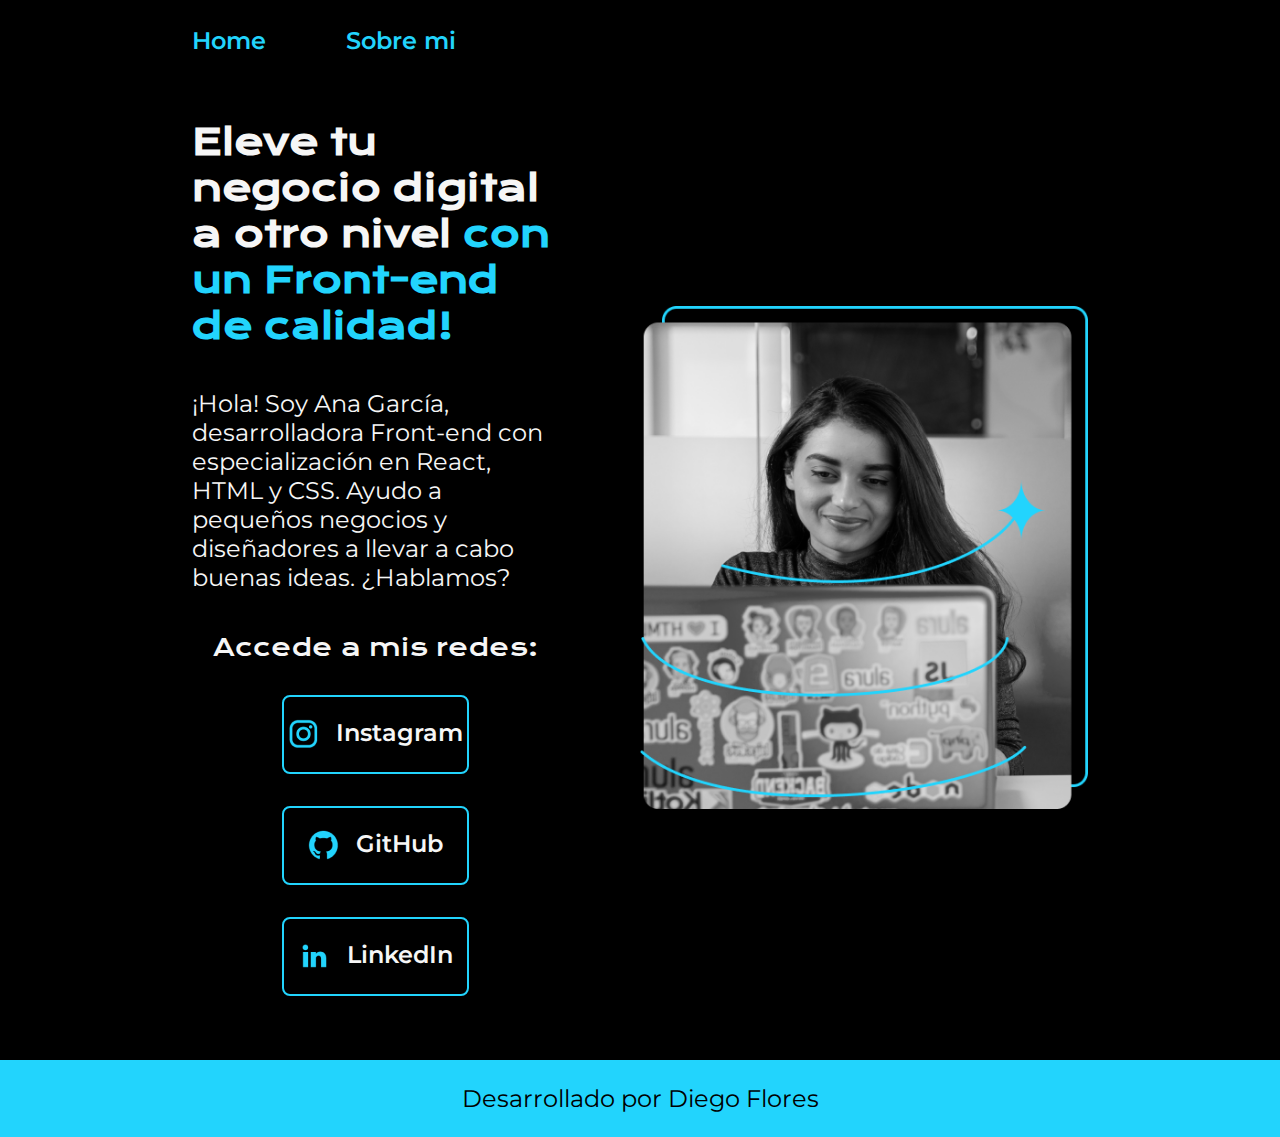
<file: index.html>
<!DOCTYPE html>
<html lang="es-mx">
<head>
    <meta charset="UTF-8">
    <meta http-equiv="X-UA-Compatible" content="IE=edge">
    <meta name="viewport" content="width=device-width, initial-scale=1.0">
    <title>Portafolio</title>
    <link rel ="stylesheet" href="./styles/style.css">
</head>
<body>
    <header class="header">
        <nav class="header__menu">
            <a class="header__menu__link" href="Index.html">
                Home
            </a>
            <a class="header__menu__link" href="about.html">
                Sobre mi
            </a>
        </nav>
    </header>
    <main class="presentacion">
        <section class="presentacion__contenido">
            <h1 class="presentacion__contenido__titulo">
                Eleve tu negocio digital a otro nivel 
                <strong class="titulo-destaque">
                    con un Front-end de calidad!
                </strong> 
            </h1>
            <p class="presentacion__contenido__texto">  
                ¡Hola! Soy Ana García, desarrolladora Front-end con 
                especialización en React, HTML y CSS. Ayudo a pequeños 
                negocios y diseñadores a llevar a cabo buenas ideas. ¿Hablamos?
            </p>
            <div class="presentacion__enlace">
                <h2 class="presentacion__enlaces__subtitulo">Accede a mis redes: </h2>
                <a class="presentacion__enlace__link" href="https://www.instagram.com/">
                    <img src="./assets/instagram.png">
                    Instagram
                </a>
                <a class="presentacion__enlace__link" href="https://www.github.com/">
                    <img src="./assets/github.png">
                    GitHub
                </a>
                <a class="presentacion__enlace__link" href="https://www.linkedin.com/">
                    <img src="./assets/linkedin.png">
                    LinkedIn
                </a>
            </div>
        </section>
        <img class="presentacion__imagen" src="./assets/Imagem.png" alt="Imagen de Ana García Trabajando">
    </main>
    <footer class="footer">
        <p>Desarrollado por Diego Flores</p>
    </footer>
</body>
</html>
</file>
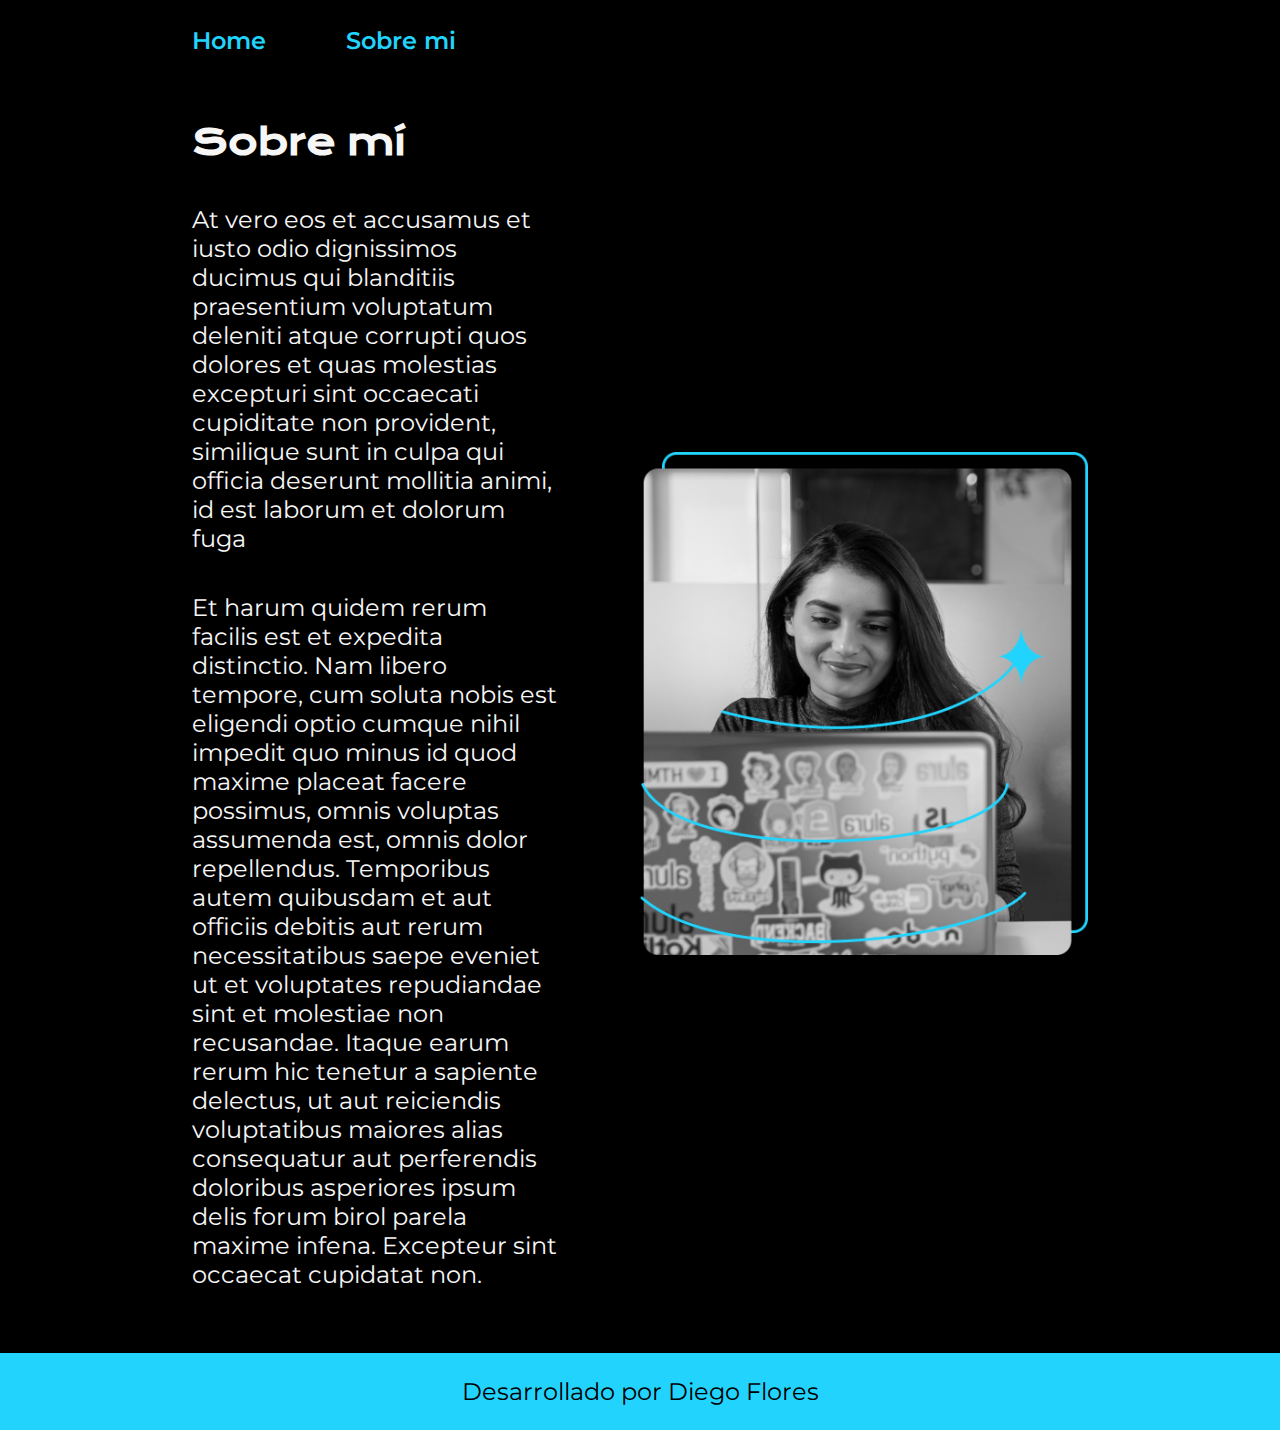
<file: about.html>
<!DOCTYPE html>
<html lang="es">
<head>
    <meta charset="UTF-8">
    <meta name="viewport" content="width=device-width, initial-scale=1.0">
    <title>Sobre mí</title>
    <link rel="Stylesheet" href="./styles/style.css">
</head>
<body>
    <header class="header">
        <nav class="header__menu">
            <a class="header__menu__link" href="Index.html">
                Home
            </a>
            <a class="header__menu__link" href="about.html">
                Sobre mi
            </a>
        </nav>
    </header>
    <main class="presentacion">
        <section class="presentacion__contenido">
            <h1 class="presentacion__contenido__titulo">Sobre mí</h1>
            <p class="presentacion__contenido__texto">
                At vero eos et accusamus et iusto odio dignissimos ducimus qui 
                blanditiis praesentium voluptatum deleniti atque corrupti quos 
                dolores et quas molestias excepturi sint occaecati cupiditate 
                non provident, similique sunt in culpa qui officia deserunt 
                mollitia animi, id est laborum et dolorum fuga
            </p>
            <p class="presentacion__contenido__texto">
                Et harum quidem rerum facilis est et expedita distinctio. Nam 
                libero tempore, cum soluta nobis est eligendi optio cumque nihil 
                impedit quo minus id quod maxime placeat facere possimus, omnis 
                voluptas assumenda est, omnis dolor repellendus. Temporibus autem 
                quibusdam et aut officiis debitis aut rerum necessitatibus saepe 
                eveniet ut et voluptates repudiandae sint et molestiae non recusandae. 
                Itaque earum rerum hic tenetur a sapiente delectus, ut aut reiciendis 
                voluptatibus maiores alias consequatur aut perferendis doloribus 
                asperiores ipsum delis forum birol parela maxime infena. Excepteur 
                sint occaecat cupidatat non.
            </p>
        </section>
        <img class="presentacion__imagen" src="./assets/Imagem.png" alt="Imagen de Ana García Trabajando">
    </main> 
    <footer class="footer">
        <p>Desarrollado por Diego Flores</p>
    </footer>
</body>
</html>
</file>
<file: styles/style.css>
@import url('https://fonts.googleapis.com/css2?family=Krona+One&family=Montserrat:ital,wght@0,100..900;1,100..900&display=swap');

:root{
    --color-primario: #000;
    --color-secundario: #f6f6f6;
    --color-terciario: #22d4fd;
    --color-hover: #272727;

    --fuente-monserrat: "Montserrat", sans-serif;
    --fuente-krona: "Krona One", sans-serif;
}

* {
    padding: 0;
    margin: 0;
}

body {
    background-color: var(--color-primario);
    color: var(--color-secundario);
    /*height: 100vh;*/
    box-sizing: border-box;
}

.header{
    padding: 2% 0% 0% 15%;
}

.header__menu{
    display: flex;
    gap: 80px;
}

.header__menu__link{
    font-family: var(--fuente-monserrat);
    font-size: 1.5rem;
    font-weight: 600;
    color: var(--color-terciario);
    text-decoration: none;
}

.presentacion{
    display: flex;
    align-items: center;
    padding: 5% 15%;
    justify-content: space-between;
    gap: 82px;
}

.presentacion__contenido{
    width: 50%;
    display: flex;
    flex-direction: column;
    gap: 40px;
}

.presentacion__contenido__titulo{
    font-size: 2.25rem;
    font-family: var(--fuente-krona);
}

.titulo-destaque{
    color: var(--color-terciario);
}

.presentacion__contenido__texto{
    font-size: 1.5rem;
    font-family: var(--fuente-monserrat);
}

.presentacion__enlace{
    display: flex;
    justify-content: space-between;
    flex-direction: column;
    align-items: center;
    gap: 32px;
}

.presentacion__enlaces__subtitulo{
    font-family: var(--fuente-krona);
    font-size: 1.5rem;
    font-weight: 400;
}

.presentacion__enlace__link{
    
    /* background-color: #22D4FD; */
    display: flex;
    justify-content: center;
    gap: 16px;
    border: 2px solid var(--color-terciario);
    width: 50%;
    text-align: center;
    border-radius: 8px;
    font-size: 1.5rem;
    font-weight: 600;
    padding: 21.5px 0;
    text-decoration: none;
    color: var(--color-secundario);
    font-family: var(--fuente-monserrat);
}

.presentacion__enlace__link:hover{
    background-color: var(--color-hover);
}

.presentacion__imagen{
    width: 50%;
}

.footer{
    background-color: var(--color-terciario);
    padding: 1.5rem;
    color: var(--color-primario);
    text-align: center;
    font-family: var(--fuente-monserrat);
    font-size: 1.5rem;
    font-weight: 400;
}

@media (max-width: 1200px){
    
    .header{
        padding: 10%;
    }

    .header__menu{
        justify-content: center;
    }

    .presentacion{
        flex-direction: column-reverse;
        padding: 5%;
    }

    .presentacion__contenido{
        width: auto;
    }
}
</file>
